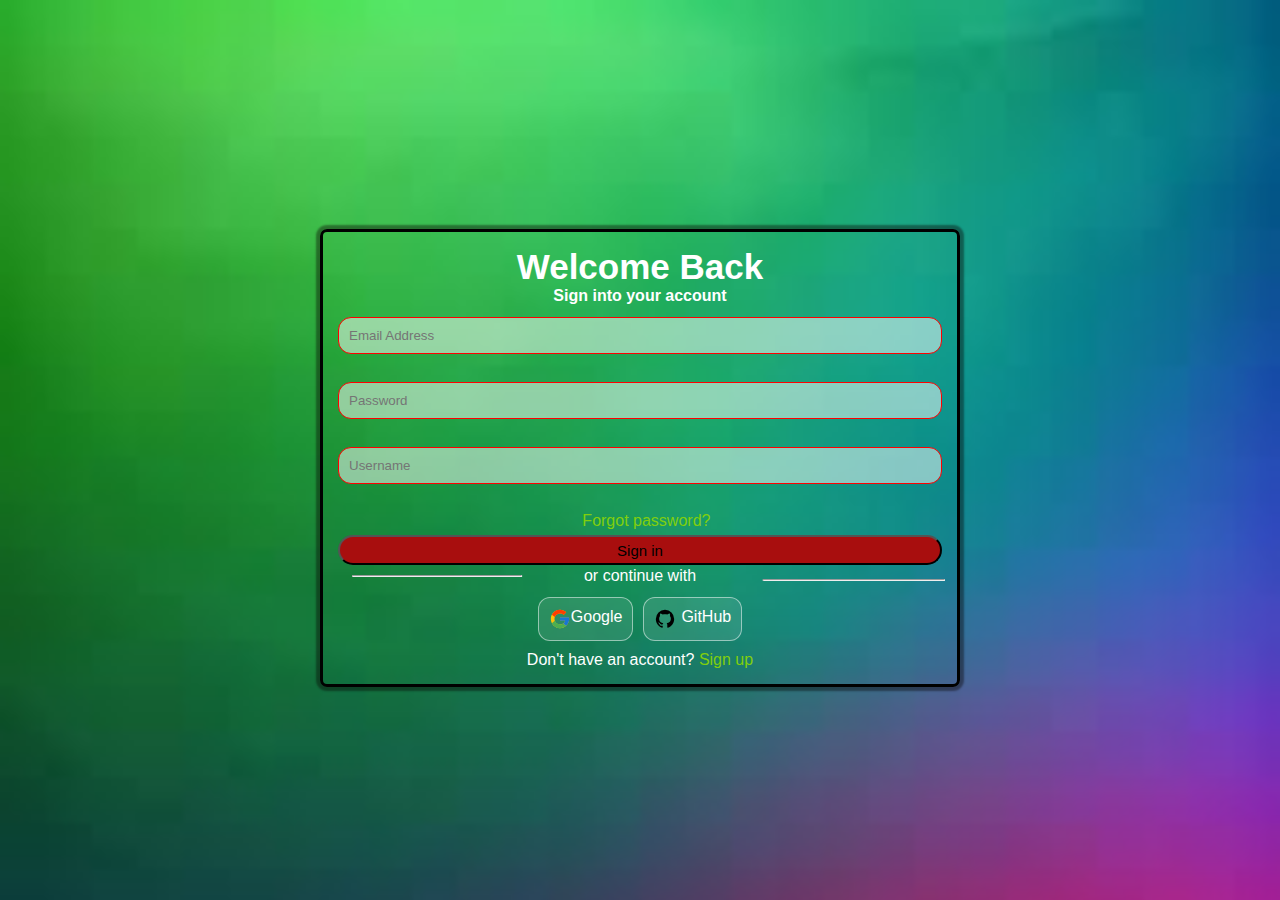
<file: index.html>
<!DOCTYPE html>
<html lang="en">
<head>
    <meta charset="UTF-8">
    <meta name="viewport" content="width=device-width, initial-scale=1.0">
    <title>Document</title>
    <link rel="stylesheet" href="style.css">
</head>
<body>
    
    <div class="container">
    <h1>Welcome Back</h1>
    <h4>Sign into your account</h4>
    <!-- <form action="" method="get" id="form"> -->
    <input type="email" id="email" placeholder="Email Address" required>
    <br>
    <input type="password" id="password" placeholder="Password" required >
    <br>
    <input type="text" id="username" placeholder="Username" required>
    <br>
    <div class="me">

    <!-- <input type="checkbox" name="" id="check">
    <label for="me" id="me">Remember me</label> -->
    
    <p id="forgot">Forgot password?</p>
    </div>

    
    <button id="btn" onclick="store()">Sign in</button>
    <!-- </form> -->
    <hr id="no1">
    <p>or continue with</p>
    <hr id="no2">
    <div class="other">
    <div id="btn-1">
        <img src="./assets/flat-color-icons--google.svg" alt="">
        <p>Google</p>
    </div>
    <div id="btn-2">
        <img src="./assets/mdi--github 2.svg" alt="">
        <p>GitHub</p>
    </div>
    </div>
    <p>Don't have an account? <span id="sign-up">Sign up</span></p>
    </div>
</body>
    <script src="./script.js"></script>
    
</body>
</html>
</file>
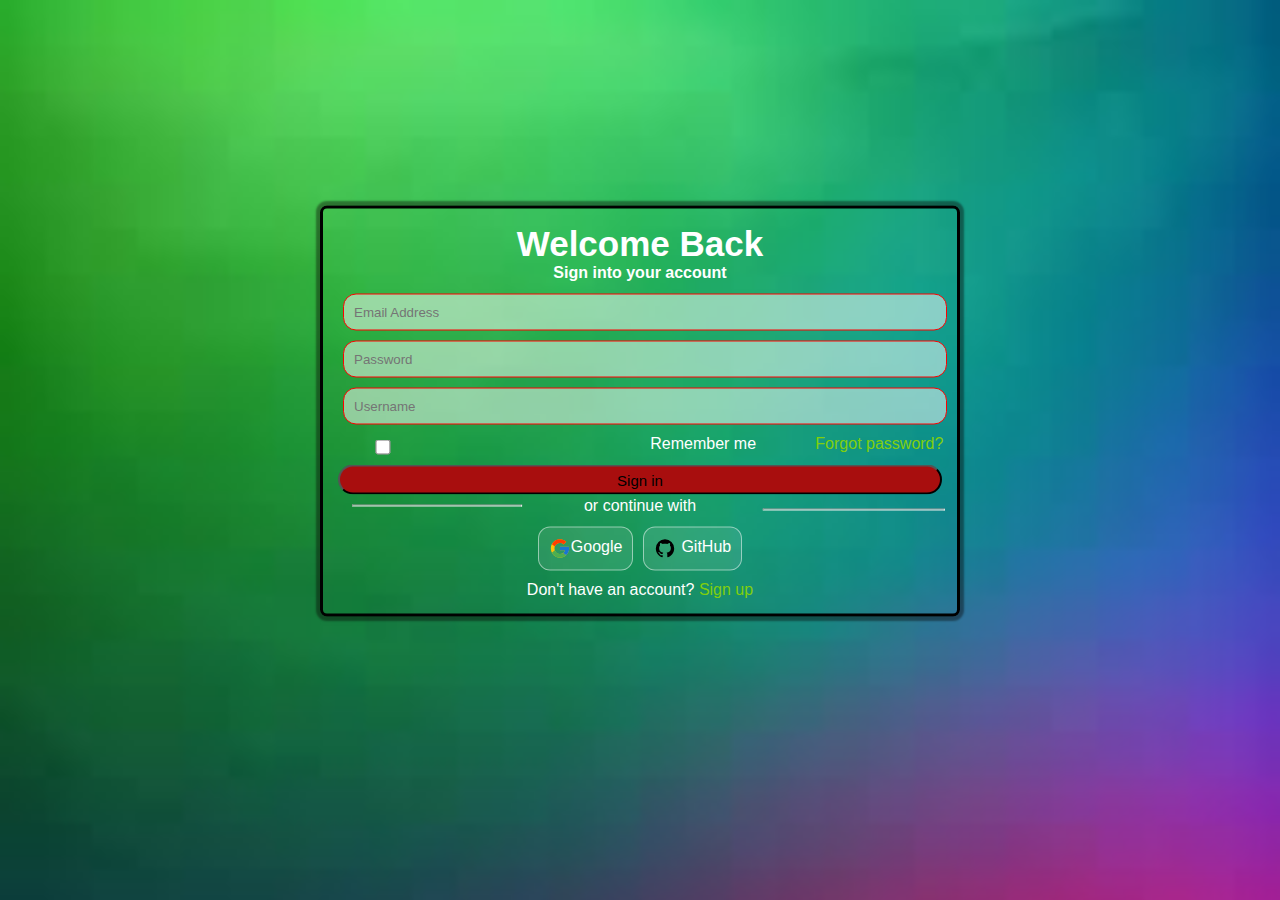
<file: css form/index.html>
<!DOCTYPE html>
<html lang="en">
<head>
    <meta charset="UTF-8">
    <meta name="viewport" content="width=device-width, initial-scale=1.0">
    <title>Document</title>
    <link rel="stylesheet" href="style.css">
</head>
<body>
    
    <div class="container">
    <h1>Welcome Back</h1>
    <h4>Sign into your account</h4>
    <form action="" method="get" id="form">
    <input type="email" id="email" placeholder="Email Address" required>
    <br>
    <input type="text" id="password" placeholder="Password" required>
    <br>
    <input type="text" id="username" placeholder="Username" required>
    <br>
    <div class="me">
    <input type="checkbox" name="" id="check">
    <label for="me">Remember me</label>
    <p id="forgot">Forgot password?</p>
    </div>

    
    <button id="btn">Sign in</button>
    </form>
    <hr id="no1">
    <p>or continue with</p>
    <hr id="no2">
    <div class="other">
    <div id="btn-1">
        <img src="./assets/flat-color-icons--google.svg" alt="">
        <p>Google</p>
    </div>
    <div id="btn-2">
        <img src="./assets/mdi--github 2.svg" alt="">
        <p>GitHub</p>
    </div>
    </div>
    <p>Don't have an account? <span id="sign-up">Sign up</span></p>
    </div>
</body>
    <script src="./script.js"></script>
    
</body>
</html>
</file>
<file: style.css>
* {
    margin: 0;
    padding: 0;
    box-sizing: border-box;
}

html,body{
    background-image: url(./assets/red\ and\ blue.jpg);
    background-repeat: no-repeat;
    background-size: cover;
    width: 100%;
    height: 100%;
    font-family: Verdana, Geneva, Tahoma, sans-serif;

}

.container {
    background-color:transparent;
    border-radius: 7px;
    border: 3px solid white;
    color: white;
    width: 50%;
    transform: translate(50%, 50%);
    padding: 15px;
    display: flex;
    flex-direction: column;
    justify-content: center;
    align-items: center;
    box-shadow: 0 0 2px 4px rgba(9, 0, 0, 0.4);
    border: 3px solid black;

}
h1 {
    font-weight: bolder;
    font-size: 35px;
}

h4 {
    margin-bottom: 7px;
}
#form {
    width: 100%;
    
}
input {
    background-color: rgba(255, 255, 255, 0.5);
    border: 1.5px solid red;
    color: white;
    font-size: 180x;
    border-radius: 13px;
    padding: 10px;
    width: 100%;
    margin: 5px;
}
#check {
    background-color: transparent;
    height: 15px;
    transform: translateX(-40%);
    margin-bottom: 5px;
}
.me {
    display: flex;
    white-space: nowrap;
    padding: 5px;
    
}
label {
    transform: translateX(-50%);
    margin-bottom: 6px;
}
#forgot {
    transform: translateX(5%);
    color: rgb(129, 207, 12) ;
    
}

#btn {
    background-color: rgb(168, 14, 14) ;
    /* background-color: rgb(36, 89, 249); */
     /* rgb(129, 207, 12) */
    width: 100%;
    height: 30px;
    text-align: center;
    padding-top: 5px;
    padding-bottom: 5px;
    border-radius: 7pc;
    font-size: 15px;
    /* border: none; */

}
#no1 {
    width: 30%;
    transform: translate(118%,700%);


}
#no2 {
    width: 28%;
    transform: translate(-120%,-500%);

    
}
.other {
    display: flex;
    gap: 10px;
    padding: 10px;
}
.other img {
    width: 22px;
}
#btn-1 {
   display: flex;
    background-color: rgba(255, 255, 255, 0.1);
        border: 0.5px solid  rgba(255, 255, 255, 0.5) ;
    border-radius: 12px;
    width: 100%;
    padding: 10px;

}

#btn-2 {
   display: flex;
    background-color: rgba(255, 255, 255, 0.1);
    border: 1px solid  rgba(255, 255, 255, 0.5) ;
    border-radius: 12px;
    width: 100%;
    padding: 10px;
    gap: 5px;

}
#sign-up {
    color: rgb(129, 207, 12) ;

}
</file>
<file: css form/style.css>
* {
    margin: 0;
    padding: 0;
    box-sizing: border-box;
}

html,body{
    background-image: url(./assets/red\ and\ blue.jpg);
    background-repeat: no-repeat;
    background-size: cover;
    width: 100%;
    height: 100%;
    font-family: Verdana, Geneva, Tahoma, sans-serif;

}

.container {
    background-color:transparent;
    border-radius: 7px;
    border: 3px solid white;
    color: white;
    width: 50%;
    transform: translate(50%, 50%);
    padding: 15px;
    display: flex;
    flex-direction: column;
    justify-content: center;
    align-items: center;
    box-shadow: 0 0 2px 4px rgba(9, 0, 0, 0.4);
    border: 3px solid black;

}
h1 {
    font-weight: bolder;
    font-size: 35px;
}

h4 {
    margin-bottom: 7px;
}
#form {
    width: 100%;
    
}
input {
    background-color: rgba(255, 255, 255, 0.5);
    border: 1.5px solid red;
    color: white;
    font-size: 180x;
    border-radius: 13px;
    padding: 10px;
    width: 100%;
    margin: 5px;
}
#check {
    background-color: transparent;
    height: 15px;
    transform: translateX(-40%);
    margin-bottom: 5px;
}
.me {
    display: flex;
    white-space: nowrap;
    padding: 5px;
    
}
label {
    transform: translateX(-50%);
    margin-bottom: 6px;
}
#forgot {
    transform: translateX(5%);
    color: rgb(129, 207, 12) ;
    
}

#btn {
    background-color: rgb(168, 14, 14) ;
    /* background-color: rgb(36, 89, 249); */
     /* rgb(129, 207, 12) */
    width: 100%;
    height: 30px;
    text-align: center;
    padding-top: 5px;
    padding-bottom: 5px;
    border-radius: 7pc;
    font-size: 15px;
    /* border: none; */

}
#no1 {
    width: 30%;
    transform: translate(118%,700%);


}
#no2 {
    width: 28%;
    transform: translate(-120%,-500%);


    
}
.other {
    display: flex;
    gap: 10px;
    padding: 10px;
}
.other img {
    width: 22px;
}
#btn-1 {
   display: flex;
    background-color: rgba(255, 255, 255, 0.1);
        border: 0.5px solid  rgba(255, 255, 255, 0.5) ;
    border-radius: 12px;
    width: 100%;
    padding: 10px;

}

#btn-2 {
   display: flex;
    background-color: rgba(255, 255, 255, 0.1);
    border: 1px solid  rgba(255, 255, 255, 0.5) ;
    border-radius: 12px;
    width: 100%;
    padding: 10px;
    gap: 5px;

}
#sign-up {
    color: rgb(129, 207, 12) ;

}
</file>
